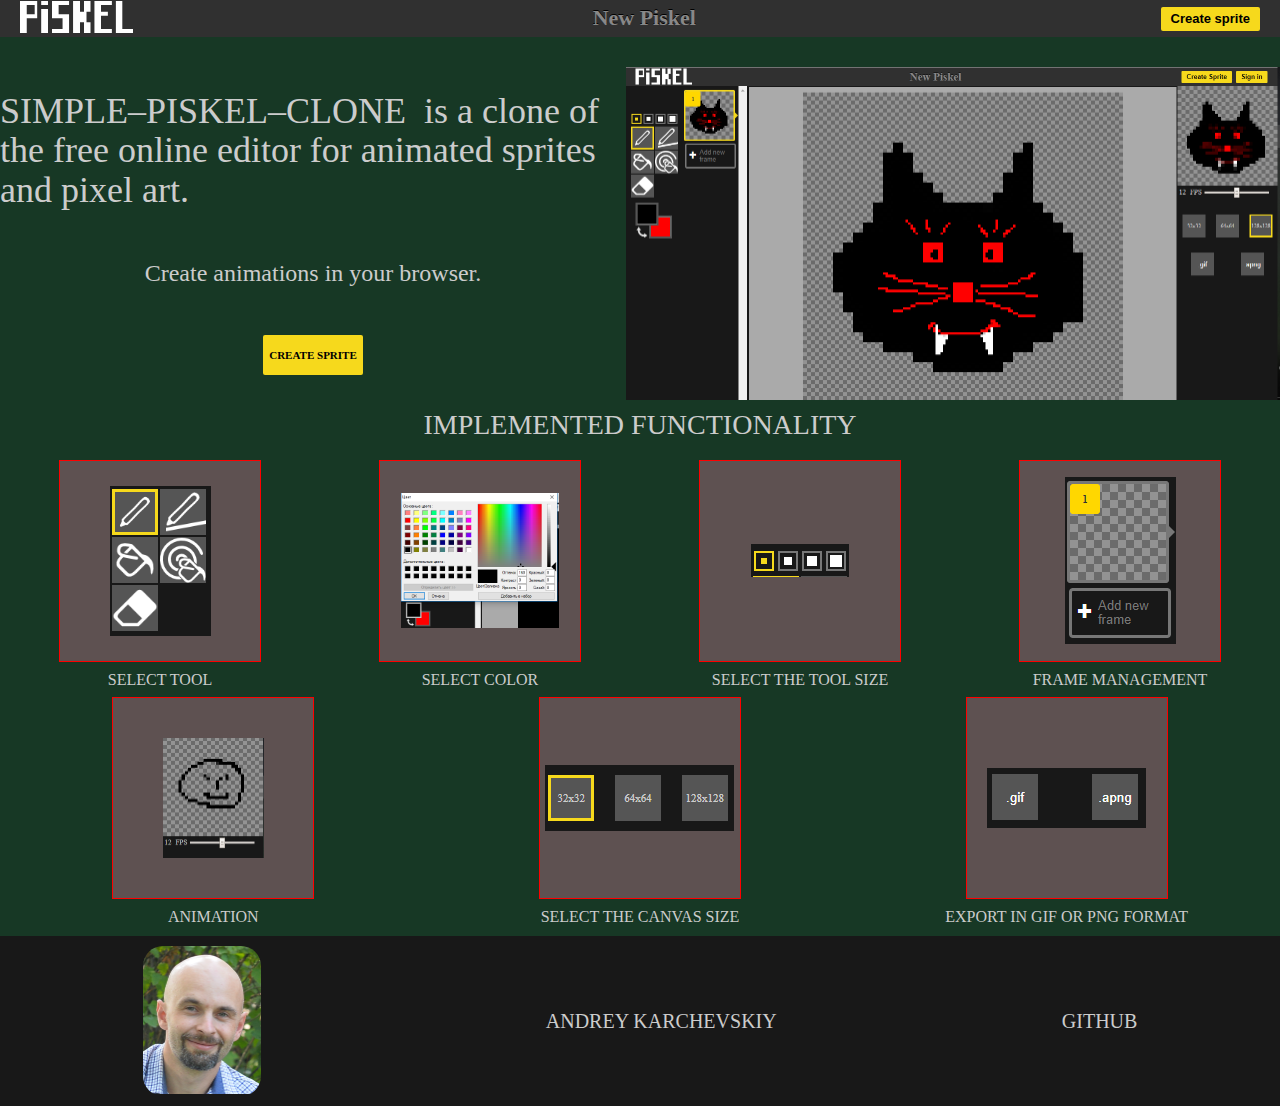
<file: index.html>
<!DOCTYPE html>
<html lang="en">
<head>
    <meta charset="UTF-8">
    <meta name="viewport" content="width=device-width, initial-scale=1.0">
    <meta http-equiv="X-UA-Compatible" content="ie=edge">
    <title>simple-piskel-clone</title>
    <link rel="stylesheet" href="./index.css">
</head>
<body>
    <div class="index--wrapper">
        <header class="header">
            <div class="wrapper navbar--wrapper">
                <nav class="nav">
                    <a href="#">
                        <img src="./assets/images/logo.png" alt="logo" width="113" height="32" class="logo">
                    </a>
                    <h1 class="h1">New Piskel</h1>
                    <a href="./app.html" target="_blank"><button class="create--bth">Create sprite</button></a>
                </nav>
            </div>
        </header>

        <main class="main">
            <section class="main--title">
                <div class="title-wrapper">
                    <div class="title--description">
                        <span class="description--span"><span class="description--headl">simple&#8211;piskel&#8211;clone&#160;</span> is a clone of the free online editor for animated sprites and pixel art.</span> 
                        <span class="description--create">
                            Create animations in your browser.
                        </span>
                        <a href="./app.html" target="_blank" class="big--bth">Create sprite</a>
                    </div>
                    <div class="wrapper--screenshot">
                        <img src="./assets/images/imadeTitle.PNG" class="screenshot" alt="screenshot"  width="654" height="333">
                    </div>
                </div>
            </section>

            <section class="functional">
                <span class="functional--title">
                    implemented functionality
                </span>
               <div class="functional--wrapper">
                  <div class="functional--image">
                      <div class="wrapper--img">
                        <img src="./assets/images/select-tool.PNG" alt="tool">
                      </div>
                    <span class="functional--descr">select tool</span>
                  </div>
                  <div class="functional--image">
                    <div class="wrapper--img">
                        <img src="./assets/images/select-color.PNG" width="158" height="135" alt="tool">
                    </div>
                    <span class="functional--descr">select color</span>
                  </div>
                  <div class="functional--image">
                    <div class="wrapper--img">
                        <img src="./assets/images/size-tool.PNG" alt="tool">
                    </div>
                    <span class="functional--descr">select the tool size</span>
                  </div>
                  <div class="functional--image">
                    <div class="wrapper--img">
                        <img src="./assets/images/frame.PNG" alt="tool">
                    </div>
                    <span class="functional--descr">frame management</span>
                  </div>
                  <div class="functional--image">
                    <div class="wrapper--img">
                        <img src="./assets/images/animate.PNG" width="101" height="120" alt="tool">
                    </div>
                    <span class="functional--descr">animation</span>
                  </div>
                  <div class="functional--image">
                    <div class="wrapper--img">
                        <img src="./assets/images/size-canvas.PNG" alt="tool">
                    </div>
                    <span class="functional--descr">select the canvas size</span>
                  </div>
                  <div class="functional--image">
                    <div class="wrapper--img">
                        <img src="./assets/images/export.PNG" alt="tool">
                    </div>
                    <span class="functional--descr">export in gif or png format</span>
                  </div>
               </div>
              </section>
        </main>
        <footer class="footer">
            <div class="my--photo">
                <img src="./assets/images/DSC_79623.png" width="118" height="148" alt="photo">
            </div>
            <div class="my--name">
                <span class="footer--text">Andrey Karchevskiy</span>
            </div>
            <div class="github">
                <a href="https://github.com/karway211" class="footer--text">github</a>
            </div>
        </footer>
    </div>
</body>
</html>
</file>
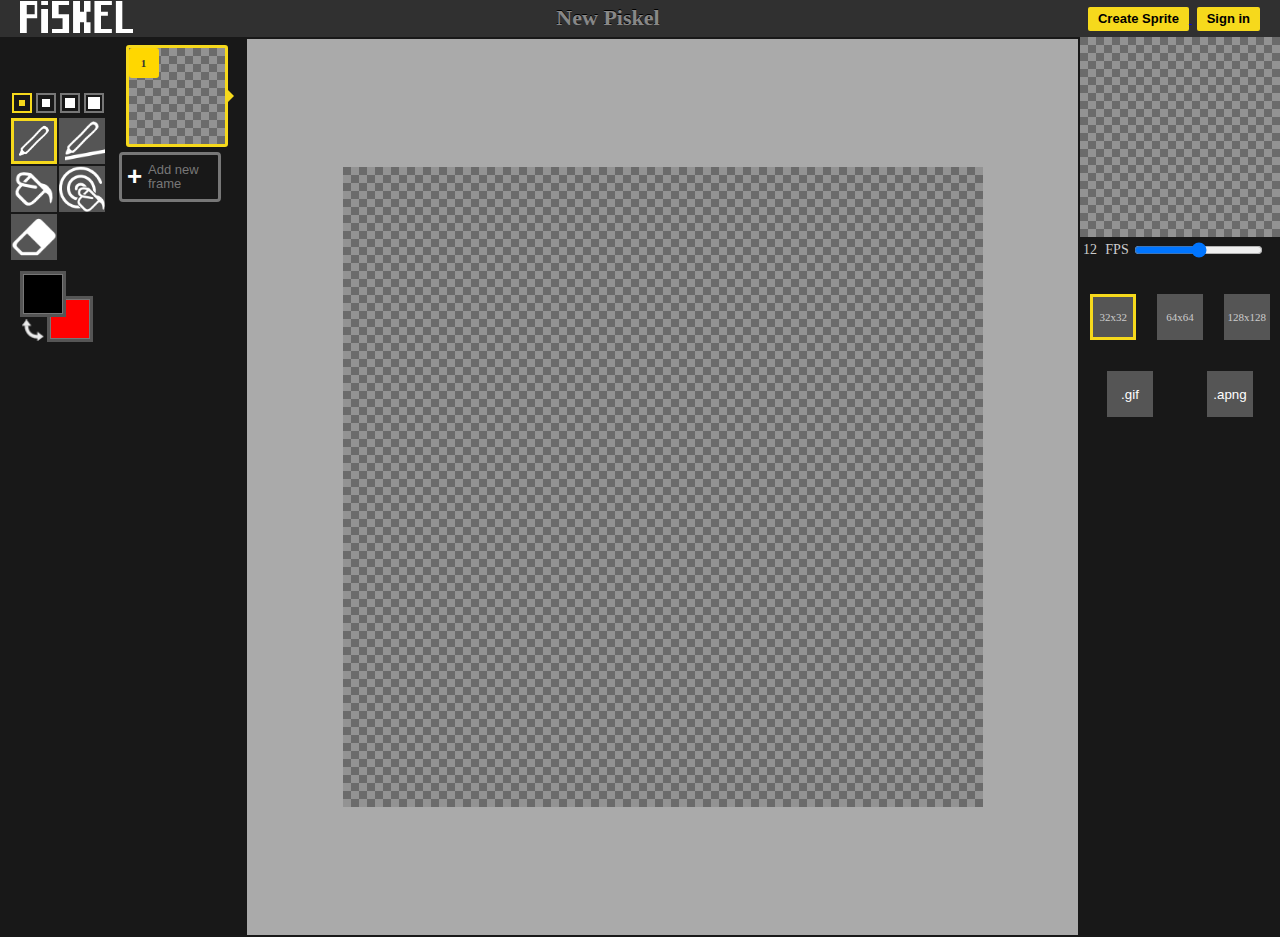
<file: app.html>
<!DOCTYPE html>
<html lang="en">
<head>
    <meta charset="UTF-8">
    <meta name="viewport" content="width=device-width, initial-scale=1.0">
    <meta http-equiv="X-UA-Compatible" content="ie=edge">
    <title>simple-piskel-clone</title>
    <link rel="stylesheet" href="./index.css">
    <script type="module" src="./app.js" defer></script>
    <script src="gifshot.js" defer></script>
    <script src="download.js" defer></script>
    <script src="UPNG.js" defer></script>
    <script src="pako.js" defer></script>
</head>
<body>
  <div class="app--wrapper">
    <header class="header">
      <div class="wrapper navbar--wrapper">
        <nav class="nav">
          <a href="">
            <img src="./assets/images/logo.png" alt="logo" width="113" height="32" class="logo">
          </a>
          <h1 class="h1">New Piskel</h1>
          <div class="nawbar--buttons">
            <a href="app.html" target="_blank">
              <button class="create--bth">Create Sprite</button>
            </a>
            <button class="signin--btn">
              Sign in
            </button>
          </div>
        </nav>
      </div>
    </header>
    <main class="main">
      <div class="wrapper">
        <div class="toolkit--wrapper">
          <div class="tools">
            <div class="sizespx">
              <label class="radio">
                <input type="radio" name="sizepx" value="1l" checked>
                <span></span>
              </label>
              <label class="radio">
                <input type="radio" name="sizepx" value="2l">
                <span></span>
              </label>
              <label class="radio">
                <input type="radio" name="sizepx" value="3l">
                <span></span>
              </label>
              <label class="radio">
                <input type="radio" name="sizepx" value="4l">
                <span></span>
              </label>
              <div class="tip">
                <span>Pen size<br>from 1 to 4 pixels</span>
              </div>
            </div>
            <label class="label pen">
              <input type="radio" class="tool--bth" name="tool" value="pen" checked>
              <span></span>
              <div class="tooltip--wrapper">
                <span>Pen tool<span class="tooltip--shortcut">(P)</span></span>
              </div>
            </label>
            <label class="label stroke">
              <input type="radio" class="tool--bth" name="tool" value="stroke">
              <span></span>
              <div class="tooltip--wrapper">
                <span>Stroke tool</span><span class="tooltip--shortcut">(L)</span>
              </div>
            </label>
            <label class="label bucket">
              <input type="radio" class="tool--bth" name="tool" value="bucket">
              <span></span>
              <div class="tooltip--wrapper">
                <span>Paint bucket tool</span><span class="tooltip--shortcut">(B)</span>
              </div>
            </label>
            <label class="label allpx">
              <input type="radio" class="tool--bth" name="tool" value="allpx">
              <span></span>
              <div class="tooltip--wrapper">
                <span>Paint all pixels of the same color</span><span class="tooltip--shortcut">(A)</span>
              </div>
            </label>
            <label class="label eraser">
              <input type="radio" class="tool--bth" name="tool" value="eraser">
              <span></span>
              <div class="tooltip--wrapper">
                <span>Eraser tool</span><span class="tooltip--shortcut">(E)</span>
              </div>
            </label>
            <div class="colors">
              <input type="color" class="current--color" value="#000000">
              <div class="rotate"></div>
              <input type="color" class="prev--color" value="#ff0000">
            </div>
          </div>
          <div class="previews">
            
              <div class="preview--wrapper">
                <div class="preview preview--active" draggable="true">
                    <canvas class="canvas1" width="32" height="32"></canvas>
                    <span class="preview--btn number">1</span>
                    <button class="preview--btn delete"></button>
                    <button class="preview--btn copy"></button>
                    <button class="preview--btn step"></button>
                </div>
              </div>
            
            <button class="add--frame">
              <p>Add new frame</p>
            </button>
          </div>
        </div>
        <div class="wrapper--canvas">
          <canvas id="canvas" class="canvas canvas--active" width="32" height="32"></canvas>
        </div>
        <div class="animated--container">
          <div class="animated--wrapper">
             <canvas id="animated" class="animated" width="32" height="32"></canvas>
             <button class="animated--btn"></button>
          </div>
          <div class="change--fps">
            <span class="display--number">12</span>
            <span class="display--fps">FPS</span>
            <input class="range--fps" type="range" min="0" max="24" step="1" value="12">
          </div>
          <div class="chenge--canvas">
            <label class="label bthsize32">
              <input type="radio" name="bthsize" value="1" checked>
              <span>32x32</span>
            </label>
            <label class="label bthsize64">
              <input type="radio" name="bthsize" value="2">
              <span>64x64</span>
            </label>
            <label class="label bthsize128">
              <input type="radio" name="bthsize" value="3">
              <span>128x128</span>
            </label>
          </div>
          <div class="saveimage">
            <button class="save--bth gif">.gif</button>
            <button class="save--bth png">.apng</button>
          </div>
      </divcl>

    </main>

  </div>
</body>
</html>
</file>
<file: index.css>
* {
  -webkit-box-sizing: border-box;
          box-sizing: border-box;
  margin: 0;
  padding: 0;
}

body {
  margin: 0 auto;
  background-color: #181818;
  font-size: 11px;
  line-height: 1.1;
  color: #CCC;
  max-width: 100vw;
}

.app--wrapper {
  width: 100vw;
  height: 100vh;
}

.index--wrapper {
  width: 100%;
  height: 100vh;
  background-color: #173825;
}

header {
  height: 37px;
  width: 100%;
  background-color: #303030;
  padding: 0 20px;
}

.wrapper {
  display: -webkit-box;
  display: -ms-flexbox;
  display: flex;
  max-width: 1440px;
  height: 100%;
  margin: 0 auto;
}

.navbar--wrapper {
  display: -webkit-box;
  display: -ms-flexbox;
  display: flex;
}

.nav {
  display: -webkit-box;
  display: -ms-flexbox;
  display: flex;
  width: 100%;
  -webkit-box-pack: justify;
      -ms-flex-pack: justify;
          justify-content: space-between;
  -webkit-box-align: center;
      -ms-flex-align: center;
          align-items: center;
}

.h1 {
  color: #888;
  text-shadow: 0 -1px 0 #000;
  font-size: 22px;
}

.wrapper--screenshot {
  width: 654px;
  height: 333px;
}

.create--bth,
.signin--btn {
  height: 24px;
  padding: 0 10px;
  font-size: 13px;
  color: #000000;
  background-color: #F6D91C;
  border: none;
  border-radius: 2px;
  font-weight: bold;
  -webkit-transition: 0.3s background-color;
  transition: 0.3s background-color;
  cursor: pointer;
  margin-left: 5px;
}

.create--bth:hover,
.signin--btn:hover {
  background-color: #ffffff;
}

.title-wrapper {
  display: -webkit-box;
  display: -ms-flexbox;
  display: flex;
  margin-top: 30px;
}

.title-wrapper .title--description {
  display: -webkit-box;
  display: -ms-flexbox;
  display: flex;
  -webkit-box-orient: vertical;
  -webkit-box-direction: normal;
      -ms-flex-direction: column;
          flex-direction: column;
  -ms-flex-pack: distribute;
      justify-content: space-around;
}

.title-wrapper .title--description .description--span {
  font-size: 36px;
}

.title-wrapper .title--description .description--headl {
  text-transform: uppercase;
}

.title-wrapper .title--description .description--create {
  font-size: 24px;
  display: block;
  margin: 0 auto;
}

.title-wrapper .title--description .big--bth {
  width: 100px;
  height: 40px;
  display: block;
  margin: 0 auto;
  text-decoration: none;
  background-color: #F6D91C;
  display: -webkit-box;
  display: -ms-flexbox;
  display: flex;
  -webkit-box-pack: center;
      -ms-flex-pack: center;
          justify-content: center;
  -webkit-box-align: center;
      -ms-flex-align: center;
          align-items: center;
  text-transform: uppercase;
  color: #000000;
  border-radius: 2px;
  font-weight: bold;
  -webkit-transition: 0.3s background-color;
  transition: 0.3s background-color;
}

.title-wrapper .title--description .big--bth:hover {
  background-color: #ffffff;
}

.toolkit--wrapper {
  display: -webkit-box;
  display: -ms-flexbox;
  display: flex;
}

.toolkit--wrapper .tools {
  display: -webkit-box;
  display: -ms-flexbox;
  display: flex;
  width: 100px;
  margin-left: 10px;
  -ms-flex-wrap: wrap;
      flex-wrap: wrap;
  -ms-flex-line-pack: start;
      align-content: flex-start;
}

.toolkit--wrapper .tools .sizespx {
  position: relative;
  display: -webkit-box;
  display: -ms-flexbox;
  display: flex;
  width: 100%;
  margin-top: 50px;
}

.radio input {
  display: none;
}

.radio span:hover {
  outline: 2px solid #ccc;
}

.radio span {
  position: relative;
  display: inline-block;
  width: 22px;
  height: 22px;
  margin: 1px;
  margin-top: 5px;
  background: #181818;
  outline: 2px solid #777;
  outline-offset: -3px;
  cursor: pointer;
  background-color: #fff;
}

.radio input:checked + span {
  background-color: #F6D91C;
  outline: 2px solid #F6D91C;
}

.radio input[value="1l"] + span {
  border: 8px solid #181818;
}

.radio input[value="2l"] + span {
  border: 7px solid #181818;
}

.radio input[value="3l"] + span {
  border: 6px solid #181818;
}

.radio input[value="4l"] + span {
  border: 5px solid #181818;
}

.tip {
  opacity: 0;
  width: 95%;
  position: absolute;
  top: 0;
  left: 0%;
  -webkit-transform: translate(0, -100%);
          transform: translate(0, -100%);
  text-align: center;
  background-color: #000;
  padding: 5px;
  color: #fff;
  border-radius: 5px;
}

.sizespx:hover .tip {
  opacity: 1;
}

input[name="tool"] {
  display: none;
}

input[name="tool"] + span {
  position: relative;
  display: block;
  width: 46px;
  height: 46px;
  margin: 1px;
  background-position: center center;
  background-repeat: no-repeat;
  background-color: #555;
  cursor: pointer;
}

input[name="tool"]:checked + span {
  border: 3px solid #F6D91C;
}

.label {
  position: relative;
}

.tooltip--wrapper {
  position: absolute;
  top: 50%;
  -webkit-transform: translate(0, -50%);
          transform: translate(0, -50%);
  left: 55px;
  min-width: 100px;
  padding: 5px;
  background-color: #000;
  border-radius: 2px;
  opacity: 0;
  text-align: center;
  white-space: nowrap;
}

label:hover > .tooltip--wrapper {
  opacity: 1;
  z-index: 2;
}

label > .tooltip--wrapper:hover {
  opacity: 0;
  z-index: -2;
}

.pen > span {
  background-image: url(./assets/images/pen@2x.png);
  background-size: cover;
}

.bucket > span {
  background-image: url(./assets/images/bucket@2x.png);
  background-size: cover;
}

.stroke > span {
  background-image: url(./assets/images/stroke@2x.png);
  background-size: cover;
}

.allpx > span {
  background-image: url(./assets/images/allpx@2x.png);
  background-size: cover;
}

.eraser > span {
  background-image: url(./assets/images/eraser@2x.png);
  background-size: cover;
}

input[type="color"] {
  width: 46px;
  height: 46px;
  border: 3px solid #555;
  outline: none;
  cursor: pointer;
}

input[type="color"]::-webkit-color-swatch-wrapper {
  padding: 0;
}

input[type="color"]:hover {
  border: 3px solid #ccc;
  -webkit-transition: .3s;
  transition: .3s;
}

.colors {
  position: relative;
  padding-left: 10px;
  width: 100px;
  height: 100px;
}

.current--color {
  margin-top: 10px;
  position: relative;
  z-index: 2;
}

.prev--color {
  position: absolute;
  z-index: 1;
  top: 35px;
  left: 37px;
}

.rotate {
  width: 26px;
  height: 24px;
  background-image: url(./assets/images/vector@2x.png);
  background-size: cover;
  cursor: pointer;
}

.previews {
  width: 133px;
  margin-right: 2px;
  height: 100vh;
  padding-top: 2px;
  overflow: scroll;
}

.previews--elem {
  width: 102px;
  padding-left: 0;
  margin: 0 auto;
}

.preview--wrapper {
  padding: 0;
  margin: 0;
  margin-bottom: 1px;
  width: 102px;
  margin: 0 auto;
  display: -webkit-box;
  display: -ms-flexbox;
  display: flex;
  -webkit-box-orient: vertical;
  -webkit-box-direction: normal;
      -ms-flex-direction: column;
          flex-direction: column;
}

.preview {
  position: relative;
  padding: 0;
  margin-top: 6px;
  width: 102px;
  height: 102px;
  border: 3px solid #777;
  border-radius: 3px;
}

.preview::after {
  content: "";
  position: absolute;
  right: -15px;
  top: calc(50% - 6px);
  border: 6px solid transparent;
  border-left: 6px solid #777;
}

.preview--active {
  border: 3px solid #F6D91C;
}

.preview--active::after {
  border-left: 6px solid #F6D91C;
}

.canvas1 {
  position: absolute;
  -ms-interpolation-mode: nearest-neighbor;
      image-rendering: -webkit-optimize-contrast;
      image-rendering: -moz-crisp-edges;
      image-rendering: -o-pixelated;
      image-rendering: pixelated;
  z-index: 1;
  background-image: url("assets/images/canvasbg.png");
  width: 96px;
  height: 96px;
}

.preview:hover .preview--btn {
  opacity: 1;
  -webkit-transition: .3s;
  transition: .3s;
}

.preview--btn {
  position: absolute;
  z-index: 2;
  width: 30px;
  height: 30px;
  border: none;
  border-radius: 3px;
  background-color: rgba(100, 100, 100, 0.8);
  background-position: center center;
  background-size: 18px;
  background-repeat: no-repeat;
  -webkit-transition: .3s;
  transition: .3s;
}

.delete {
  top: 0;
  right: 0;
  background-image: url("assets/images/delete@2x.png");
  opacity: 0;
  cursor: pointer;
}

.copy {
  bottom: 0;
  right: 0;
  background-image: url("assets/images/copy@2x.png");
  opacity: 0;
  cursor: pointer;
}

.step {
  bottom: 0;
  left: 0;
  background-image: url("assets/images/move@2x.png");
  opacity: 0;
  cursor: pointer;
}

.number {
  top: 0;
  left: 0;
  background-color: #ffd700;
  text-align: center;
  line-height: 30px;
  color: #333;
  font-weight: 600;
  opacity: 1;
}

.add--frame {
  width: 102px;
  height: 50px;
  margin: 5px 9px;
  background-color: #181818;
  border: 3px solid #777;
  border-radius: 4px;
  outline: none;
  -webkit-transition: .3s;
  transition: .3s;
  cursor: pointer;
}

.add--frame:hover {
  border-color: #ffd700;
  -webkit-transition: .3s;
  transition: .3s;
}

.add--frame p {
  position: relative;
  font-size: 13px;
  color: #777;
  text-align: left;
  line-height: 14px;
  padding-left: 26px;
  margin: 0;
}

.add--frame p::before {
  position: absolute;
  top: 0;
  left: 5px;
  content: "+";
  font-size: 26px;
  line-height: 26px;
  color: #fff;
  font-weight: 700;
}

.wrapper--canvas {
  position: relative;
  display: -webkit-box;
  display: -ms-flexbox;
  display: flex;
  -webkit-box-pack: center;
      -ms-flex-pack: center;
          justify-content: center;
  -ms-flex-line-pack: center;
      align-content: center;
  -webkit-box-align: center;
      -ms-flex-align: center;
          align-items: center;
  width: 100%;
  min-width: 640px;
  min-height: 640px;
  background-color: #aaaaaa;
  margin: 2px;
}

.canvas {
  position: absolute;
  z-index: 1;
  background-image: url("assets/images/canvasbg.png");
  -ms-interpolation-mode: nearest-neighbor;
      image-rendering: -webkit-optimize-contrast;
      image-rendering: -moz-crisp-edges;
      image-rendering: -o-pixelated;
      image-rendering: pixelated;
  width: 640px;
  height: 640px;
  cursor: url("./assets/images/cross.cur"), crosshair;
}

.canvasTop {
  -ms-interpolation-mode: nearest-neighbor;
      image-rendering: -webkit-optimize-contrast;
      image-rendering: -moz-crisp-edges;
      image-rendering: -o-pixelated;
      image-rendering: pixelated;
  width: 640px;
  height: 640px;
  cursor: url("./assets/images/cross.cur"), crosshair;
  z-index: 5;
  position: absolute;
}

.animated--container {
  position: relative;
}

.animated--wrapper {
  width: 200px;
  background-image: url("./assets/images/canvasbg.png");
}

.animated {
  margin: 0 auto;
  display: block;
  -ms-interpolation-mode: nearest-neighbor;
      image-rendering: -webkit-optimize-contrast;
      image-rendering: -moz-crisp-edges;
      image-rendering: -o-pixelated;
      image-rendering: pixelated;
  position: relative;
  width: 100%;
  min-height: 200px;
  max-width: 100vh;
}

.animated::before {
  content: "";
  position: absolute;
  z-index: -1;
  width: 100%;
  min-height: 200px;
  top: 0;
  left: 0;
  background-image: url("./assets/images/canvasbg.png");
}

.animated--btn {
  position: absolute;
  top: 0;
  right: 0;
  z-index: 2;
  width: 40px;
  height: 40px;
  border-radius: 4px;
  background-color: rgba(0, 0, 0, 0.5);
  background-image: url("./assets/images/anime@2x.png");
  background-size: cover;
  background-repeat: no-repeat;
  opacity: 0;
  -webkit-transition: .3s;
  transition: .3s;
  cursor: pointer;
  border: none;
}

.animated--btn:hover,
.animated:hover + .animated--btn {
  opacity: 1;
  -webkit-transition: .3s;
  transition: .3s;
}

.change--fps {
  display: -webkit-box;
  display: -ms-flexbox;
  display: flex;
  width: 100%;
  margin-bottom: 0px;
}

.display--fps,
.display--number {
  font-size: 14px;
  vertical-align: bottom;
  line-height: 26px;
  margin-right: 7px;
  display: -webkit-box;
  display: -ms-flexbox;
  display: flex;
  width: 20px;
  -webkit-box-pack: center;
      -ms-flex-pack: center;
          justify-content: center;
  -webkit-box-align: center;
      -ms-flex-align: center;
          align-items: center;
}

.range--fps {
  cursor: pointer;
}

.chenge--canvas {
  display: -webkit-box;
  display: -ms-flexbox;
  display: flex;
  padding-top: 30px;
  -ms-flex-pack: distribute;
      justify-content: space-around;
}

input[name="bthsize"] + span {
  position: relative;
  display: -webkit-box;
  display: -ms-flexbox;
  display: flex;
  -webkit-box-pack: center;
      -ms-flex-pack: center;
          justify-content: center;
  -webkit-box-align: center;
      -ms-flex-align: center;
          align-items: center;
  width: 46px;
  height: 46px;
  margin: 1px;
  background-position: center center;
  background-repeat: no-repeat;
  background-color: #555;
  cursor: pointer;
}

input[name="bthsize"]:checked + span {
  border: 3px solid #F6D91C;
}

input[name="bthsize"] {
  display: none;
}

.saveimage {
  padding-top: 30px;
  display: -webkit-box;
  display: -ms-flexbox;
  display: flex;
  -ms-flex-pack: distribute;
      justify-content: space-around;
}

.saveimage .save--bth {
  width: 46px;
  height: 46px;
  background-color: #555;
  outline: none;
  border: none;
  color: #ffffff;
  cursor: pointer;
}

.saveimage .save--bth:active {
  border: 3px solid #F6D91C;
}

.functional {
  background-color: #173825;
  padding-bottom: 10px;
}

.functional .functional--title {
  display: block;
  text-align: center;
  font-size: 28px;
  text-transform: uppercase;
  padding: 10px 0;
}

.wrapper--img {
  outline: 1px solid red;
  width: 200px;
  height: 200px;
  display: -webkit-box;
  display: -ms-flexbox;
  display: flex;
  -webkit-box-pack: center;
      -ms-flex-pack: center;
          justify-content: center;
  -webkit-box-align: center;
      -ms-flex-align: center;
          align-items: center;
  background-color: #5e5151;
  margin: 10px 50px;
}

.functional--wrapper {
  display: -webkit-box;
  display: -ms-flexbox;
  display: flex;
  -ms-flex-wrap: wrap;
      flex-wrap: wrap;
  -ms-flex-pack: distribute;
      justify-content: space-around;
}

.functional--image {
  display: -webkit-box;
  display: -ms-flexbox;
  display: flex;
  -webkit-box-orient: vertical;
  -webkit-box-direction: normal;
      -ms-flex-direction: column;
          flex-direction: column;
  -webkit-box-pack: justify;
      -ms-flex-pack: justify;
          justify-content: space-between;
  -webkit-box-align: center;
      -ms-flex-align: center;
          align-items: center;
}

.functional--descr {
  text-transform: uppercase;
  font-size: 16px;
}

.footer {
  display: -webkit-box;
  display: -ms-flexbox;
  display: flex;
  -webkit-box-align: center;
      -ms-flex-align: center;
          align-items: center;
  -ms-flex-pack: distribute;
      justify-content: space-around;
  padding: 10px 0;
}

.footer .my--photo {
  border-radius: 20px;
  overflow: hidden;
}

.footer--text {
  font-size: 20px;
  text-transform: uppercase;
}

.github .footer--text {
  text-decoration: none;
  color: #CCC;
}
/*# sourceMappingURL=index.css.map */
</file>
